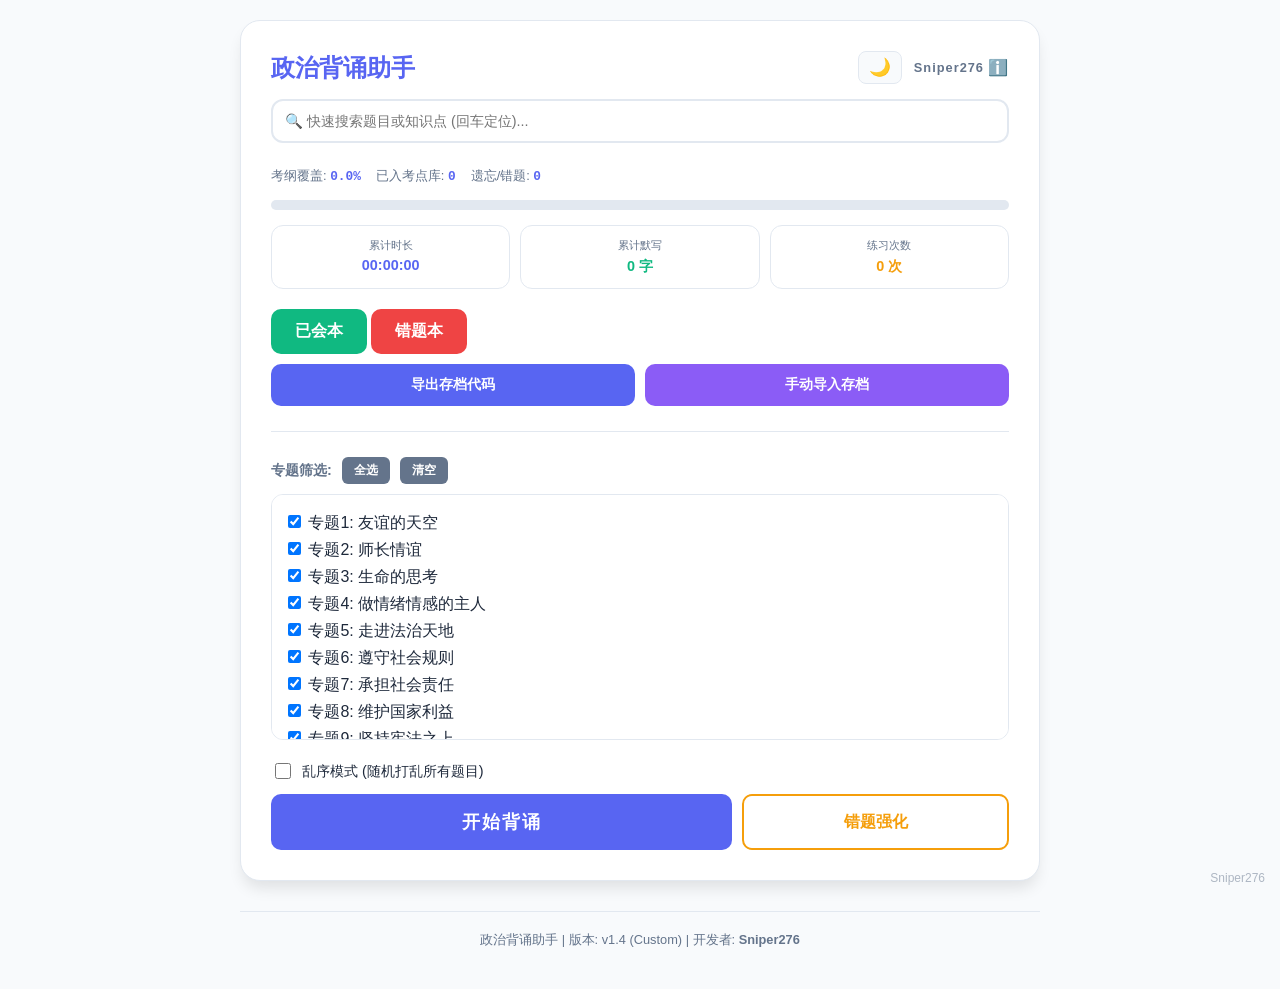
<file: index.html>
<!DOCTYPE html>
<html lang="zh-CN">
<head>
    <meta charset="UTF-8">
    <meta name="viewport" content="width=device-width, initial-scale=1.0">
    <title>政治背诵助手 - Sniper276</title>
    <link rel="stylesheet" href="style.css">
</head>
<body>
<div class="container">
    <!-- 1. 初始设置界面 -->
    <div id="setup-screen" class="card">
        <!-- 标题与署名行 -->
        <div style="display: flex; justify-content: space-between; align-items: center; margin-bottom: 15px;">
            <h1 style="margin: 0; color: var(--primary); font-size: 1.5rem;">政治背诵助手</h1>
            <div style="display: flex; gap: 12px; align-items: center;">
                <!-- 深色模式切换按钮 -->
                <button id="theme-toggle" style="background: var(--bg-body); border: 1px solid var(--border-color); cursor: pointer; font-size: 1.1rem; padding: 5px 10px; border-radius: 8px;">🌙</button>
                <span onclick="openAboutModal()" style="cursor: pointer; font-size: 0.8rem; color: var(--secondary); font-weight: bold; letter-spacing: 1px; display: flex; align-items: center; gap: 4px;">    Sniper276 <i style="font-style: normal; font-size: 1rem;">ℹ️</i></span>
            </div>
        </div>

        <!-- 全局搜索框 -->
        <div id="search-container" style="margin: 15px 0; position: relative;">
            <input type="text" id="global-search" placeholder="🔍 快速搜索题目或知识点 (回车定位)..." 
                   style="padding: 12px; border-radius: 12px; border: 2px solid var(--border-color); width: 100%; box-sizing: border-box; font-size: 0.9rem; background: var(--input-bg); color: var(--text-main); outline: none;">
            <div id="search-results" class="hidden" style="background: var(--bg-card); border: 1px solid var(--border-color); max-height: 250px; overflow-y: auto; position: absolute; top: 100%; left: 0; width: 100%; z-index: 1000; border-radius: 12px; box-shadow: var(--shadow);"></div>
        </div>
        
        <!-- 全局进度统计 -->
        <div class="stats-text" id="global-stats" style="margin-top: 20px;">
            <span>正在同步本地进度...</span>
            <span>错题: 0</span>
        </div>
		<div class="progress-container">
			<div id="global-progress-bar" class="progress-fill"></div>
		</div>

		<!-- 荣誉统计面板：增加了 margin-bottom 和背景色调整 -->
		<div id="honor-stats" style="display: grid; grid-template-columns: 1fr 1fr 1fr; gap: 10px; margin-top: 15px; margin-bottom: 20px; text-align: center;">
			<div style="background: var(--input-bg); padding: 12px; border-radius: 12px; border: 1px solid var(--border-color); box-shadow: inset 0 1px 0 rgba(255,255,255,0.05);">
				<div style="font-size: 0.7rem; color: var(--text-sub); margin-bottom: 4px;">累计时长</div>
				<div id="stat-time" style="font-weight: bold; color: var(--primary); font-size: 0.9rem;">00:00:00</div>
			</div>
			<div style="background: var(--input-bg); padding: 12px; border-radius: 12px; border: 1px solid var(--border-color); box-shadow: inset 0 1px 0 rgba(255,255,255,0.05);">
				<div style="font-size: 0.7rem; color: var(--text-sub); margin-bottom: 4px;">累计默写</div>
				<div id="stat-chars" style="font-weight: bold; color: var(--success); font-size: 0.9rem;">0 字</div>
			</div>
			<div style="background: var(--input-bg); padding: 12px; border-radius: 12px; border: 1px solid var(--border-color); box-shadow: inset 0 1px 0 rgba(255,255,255,0.05);">
				<div style="font-size: 0.7rem; color: var(--text-sub); margin-bottom: 4px;">练习次数</div>
				<div id="stat-sessions" style="font-weight: bold; color: var(--warning); font-size: 0.9rem;">0 次</div>
			</div>
		</div>

        <!-- 列表管理导航 -->
        <div class="nav-tabs">
            <button onclick="showListManager('mastered')" class="btn-success" style="flex: 1;">已会本</button>
            <button onclick="showListManager('wrong')" class="btn-danger" style="flex: 1;">错题本</button>
        </div>

        <!-- 存档导出/导入 -->
        <div style="margin-top: 10px; display: flex; gap: 10px;">
            <button onclick="openArchiveModal('export')" class="btn-sub" style="flex:1; background: var(--primary); font-size: 0.85rem; padding: 12px;">导出存档代码</button>
            <button onclick="openArchiveModal('import')" class="btn-sub" style="flex:1; background: #8b5cf6; font-size: 0.85rem; padding: 12px;">手动导入存档</button>
        </div>

        <hr style="margin: 25px 0; border: 0; border-top: 1px solid var(--border-color);">

        <!-- 专题选择 -->
        <div style="margin-bottom: 10px; display: flex; gap: 10px; align-items: center;">
            <span style="font-size: 0.9rem; font-weight: bold; color: var(--text-sub);">专题筛选:</span>
            <button onclick="toggleAll(true)" class="btn-sub" style="padding: 5px 12px; font-size: 0.75rem; border-radius: 6px;">全选</button>
            <button onclick="toggleAll(false)" class="btn-sub" style="padding: 5px 12px; font-size: 0.75rem; border-radius: 6px;">清空</button>
        </div>

        <div id="topic-list" style="max-height:220px; overflow-y:auto; margin: 10px 0; border:1px solid var(--border-color); padding:12px; border-radius: 12px; background: var(--input-bg); color: var(--text-main);"></div>
        
        <!-- 开始按钮区 -->
        <div style="margin-top: 20px; display: flex; flex-direction: column; gap: 12px;">
            <label style="cursor: pointer; display: flex; align-items: center; gap: 8px; font-size: 0.9rem; color: var(--text-main);">
                <input type="checkbox" id="chk-shuffle" style="width:16px; height:16px;"> 乱序模式 (随机打乱所有题目)
            </label>
            <div style="display: flex; gap: 10px;">
                <button onclick="startSession(false)" class="btn-primary" style="flex: 2; padding: 16px; font-size: 1.1rem; letter-spacing: 2px;">开始背诵</button>
                <button id="btn-wrong-mode" onclick="startSession(true)" class="btn-sub" style="flex: 1; border: 2px solid var(--warning); background: transparent; color: var(--warning);">错题强化</button>
            </div>
        </div>
    </div>

    <!-- 2. 练习/默写界面 -->
    <div id="quiz-screen" class="card hidden">
        <div class="stats-text">
            <span id="quiz-progress-text" style="font-weight: bold;">题目加载中...</span>
            <span id="quiz-percent">0%</span>
        </div>
        <div class="progress-container" style="height: 6px; margin: 10px 0 20px 0;">
            <div id="quiz-progress-bar" class="progress-fill"></div>
        </div>

        <div id="mode-indicator-container" style="display: flex; justify-content: space-between; align-items: center; margin-bottom: 15px;">
            <div id="mode-indicator" class="mode-tag"></div>
        </div>

        <div id="q-title" class="question"></div>
        
        <div class="keyword-area">
            <button onclick="showNextKeyword()" class="btn-sub" style="padding: 4px 12px; font-size: 0.75rem; border-radius: 20px; background: var(--bg-body); color: var(--text-sub); border: 1px solid var(--border-color);">💡 提示关键词 (Space)</button>
            <div id="keywords-container" style="margin-top:12px"></div>
        </div>

        <!-- 内容区域 -->
        <div id="content-area"></div>

        <!-- 关键词比对可视化 -->
        <div id="comparison-result" class="hidden" style="margin-top: 20px; padding: 15px; background: var(--bg-body); border: 1px solid var(--border-color); border-radius: 12px;">
            <div style="font-size: 0.8rem; color: var(--text-sub); margin-bottom: 10px; font-weight: bold;">关键词检出比对：</div>
            <div id="comparison-tags" style="display: flex; flex-wrap: wrap; gap: 8px;"></div>
        </div>

        <!-- 操作区 -->
        <div class="btn-group">
            <button id="btn-prev" onclick="goPrev()" class="btn-sub" style="background: var(--bg-body); color: var(--text-main); border: 1px solid var(--border-color);">上一题</button>
            <button id="btn-wrong" onclick="markWrong()" class="btn-danger">记不住/标错</button>
            <button id="btn-next" onclick="handleMainAction()" class="btn-primary" style="flex: 1;">已掌握/核对答案</button>
        </div>
    </div>

    <!-- 3. 已会/错题管理浮层 -->
    <div id="list-manager" class="list-manager">
        <div style="display: flex; justify-content: space-between; align-items: center; margin-bottom: 20px; position: sticky; top: 0; background: var(--bg-body); padding: 15px 0; border-bottom: 2px solid var(--border-color); z-index: 100;">
            <h2 id="list-title" style="margin:0; color: var(--primary);">列表管理</h2>
            <button onclick="closeListManager()" class="btn-sub" style="padding: 8px 20px;">返回主页</button>
        </div>
        <div id="list-content"></div>
    </div>

    <!-- 4. 存档管理弹窗 -->
    <div id="archive-modal" class="list-manager" style="background: rgba(0,0,0,0.7); display: none; align-items: center; justify-content: center; z-index: 9999;">
        <div class="card" style="width: 90%; max-width: 500px; margin: auto;">
            <h3 id="archive-title" style="margin-top:0;">存档管理</h3>
            <p style="font-size: 0.8rem; color: var(--text-sub); margin-bottom: 15px;">处理您的进度 JSON 代码：</p>
            
            <textarea id="archive-area" spellcheck="false" style="width: 100%; height: 200px; font-family: monospace; font-size: 0.75rem; padding: 10px; box-sizing: border-box; border: 1px solid var(--border-color); border-radius: 8px; background: var(--bg-body); color: var(--text-main);"></textarea>
            
			<!-- 在 textarea 下方，原本的一键复制按钮上面，增加一个一键清空按钮 -->
			<div style="display: flex; gap: 10px; margin-top: 10px;">
				<button onclick="copyArchiveCode()" class="btn-success" style="flex: 2;">一键复制存档代码</button>
				<button onclick="clearImportArea()" class="btn-sub" style="flex: 1; background: #64748b;">清空</button>
			</div>

            <div class="btn-group" style="margin-top: 15px;">
                <button onclick="closeArchiveModal()" class="btn-sub" style="flex:1">取消</button>
                <button id="btn-apply-archive" onclick="applyImport()" class="btn-primary" style="flex:1; background: #8b5cf6;">导入并同步</button>
            </div>
        </div>
    </div>
    
    <footer style="text-align: center; margin-top: 30px; padding: 20px; font-size: 0.8rem; color: var(--text-sub); border-top: 1px solid var(--border-color);">
        政治背诵助手 | 版本: v1.4 (Custom) | 开发者: <strong>Sniper276</strong>
    </footer>
    
	<div id="about-modal" class="list-manager" style="background: rgba(0,0,0,0.7); display: none; align-items: center; justify-content: center; z-index: 10001;">
		<div class="card" style="width: 85%; max-width: 320px; margin: auto; text-align: center; padding: 25px;">
			<!-- 开发者头像 -->
			<div style="margin-bottom: 15px;">
				<img src="avatar.jpg" onerror="this.src='https://via.placeholder.com/80?text=S'" 
					 style="width: 80px; height: 80px; border-radius: 50%; border: 3px solid var(--primary); padding: 2px;">
			</div>
			
			<h3 style="margin: 0; color: var(--text-main);">政治背诵助手</h3>
			<p style="font-size: 0.75rem; color: var(--text-sub); margin-top: 5px;">版本: v1.4.2 (Stable)</p>
			
			<hr style="border: 0; border-top: 1px solid var(--border-color); margin: 15px 0;">
			
			<!-- 致谢部分 -->
			<div style="text-align: left; background: var(--bg-body); padding: 10px; border-radius: 8px; margin-bottom: 20px;">
				<div style="font-size: 0.7rem; font-weight: bold; color: var(--primary); margin-bottom: 4px;">🙏 致谢</div>
				<p style="font-size: 0.7rem; color: var(--text-main); margin: 0; line-height: 1.4;">
					感谢 <strong>张思琪老师</strong> 在初三2班班级群提供的填空题答案（提纲核心来源）。
				</p>
			</div>

			<!-- 社交链接 -->
			<div style="display: flex; justify-content: space-around; margin-bottom: 20px;">
				<a href="https://github.com/Sniper-bit-coder" target="_blank" title="GitHub" style="text-decoration: none; font-size: 1.4rem;">🔗</a>
				<a href="mailto:timsniper276@gmail.com" title="Email" style="text-decoration: none; font-size: 1.4rem;">📧</a>
				<a href="https://t.me/sniper_276" target="_blank" title="Telegram" style="text-decoration: none; font-size: 1.4rem;">✈️</a>
			</div>

			<button onclick="closeAboutModal()" class="btn-primary" style="width: 100%; padding: 10px;">返回</button>
		</div>
	</div>
    
    <div class="watermark">Sniper276</div>
</div>

<!-- 脚本加载 -->
<script src="tigang_data.js"></script>
<script src="app-config.js"></script>
<script src="app-utils.js"></script>
<script src="app-ui.js"></script>
<script src="app-core.js"></script>
<script src="features.js"></script>
<script src="app-theme.js"></script>
</body>
</html>
</file>
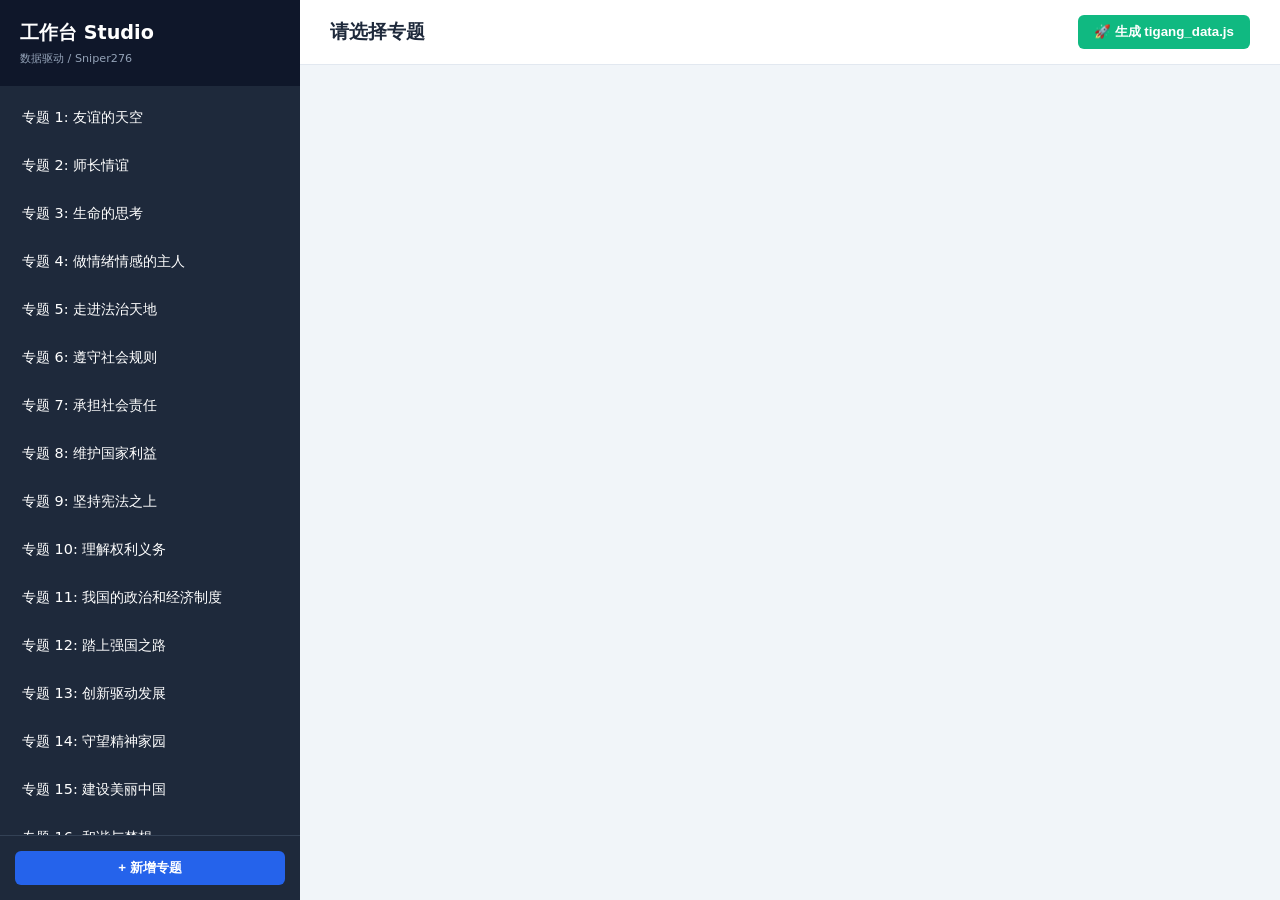
<file: dev-studio.html>
<!DOCTYPE html>
<html lang="zh-CN">
<head>
    <meta charset="UTF-8">
    <title>政治题库开发者工作台 - Sniper276</title>
    <style>
        :root { --p: #2563eb; --bg: #f1f5f9; --card: #ffffff; --text: #1e293b; }
        body { font-family: system-ui; background: var(--bg); color: var(--text); margin: 0; display: flex; height: 100vh; }
        
        /* 侧边栏：专题列表 */
        #sidebar { width: 300px; background: #1e293b; color: white; display: flex; flex-direction: column; }
        .sidebar-header { padding: 20px; background: #0f172a; }
        #topic-list { flex: 1; overflow-y: auto; padding: 10px; }
        .topic-item { padding: 12px; cursor: pointer; border-radius: 6px; margin-bottom: 5px; transition: 0.2s; font-size: 0.9rem; }
        .topic-item:hover { background: #334155; }
        .topic-item.active { background: var(--p); }

        /* 主编辑区 */
        #editor { flex: 1; display: flex; flex-direction: column; overflow: hidden; }
        .toolbar { padding: 15px 30px; background: white; border-bottom: 1px solid #e2e8f0; display: flex; gap: 10px; align-items: center; }
        #main-content { flex: 1; overflow-y: auto; padding: 30px; }

        /* 题目卡片 */
        .item-card { background: white; border: 1px solid #e2e8f0; border-radius: 12px; padding: 20px; margin-bottom: 20px; position: relative; }
        .item-card:hover { border-color: var(--p); box-shadow: 0 4px 12px rgba(0,0,0,0.05); }
        .item-row { margin-bottom: 15px; }
        label { display: block; font-size: 0.8rem; color: #64748b; margin-bottom: 5px; font-weight: bold; }
        input, textarea { width: 100%; padding: 10px; border: 1px solid #cbd5e1; border-radius: 6px; box-sizing: border-box; font-family: inherit; }
        textarea { height: 80px; resize: vertical; }

        /* 按钮样式 */
        .btn { padding: 8px 16px; border: none; border-radius: 6px; cursor: pointer; font-weight: 600; transition: 0.2s; }
        .btn-primary { background: var(--p); color: white; }
        .btn-danger { background: #ef4444; color: white; }
        .btn-export { background: #10b981; color: white; }
        .btn-add { background: #8b5cf6; color: white; margin-bottom: 20px; }

        /* 导出弹窗 */
        #modal { position: fixed; inset: 0; background: rgba(0,0,0,0.8); display: none; align-items: center; justify-content: center; z-index: 100; }
        .modal-body { background: white; width: 80%; height: 80%; border-radius: 12px; display: flex; flex-direction: column; padding: 20px; }
    </style>
</head>
<body>

    <div id="sidebar">
        <div class="sidebar-header">
            <h2 style="margin:0; font-size: 1.2rem;">工作台 Studio</h2>
            <p style="font-size: 0.7rem; color: #94a3b8; margin: 5px 0 0 0;">数据驱动 / Sniper276</p>
        </div>
        <div id="topic-list"></div>
        <div style="padding: 15px; border-top: 1px solid #334155;">
            <button class="btn btn-primary" style="width: 100%" onclick="addTopic()">+ 新增专题</button>
        </div>
    </div>

    <div id="editor">
        <div class="toolbar">
            <h3 id="current-topic-title" style="margin:0; flex:1;">请选择专题</h3>
            <button class="btn btn-export" onclick="exportJS()">🚀 生成 tigang_data.js</button>
        </div>
        <div id="main-content">
            <div id="items-container"></div>
            <button id="add-item-btn" class="btn btn-add" style="display:none" onclick="addItem()">+ 添加题目</button>
        </div>
    </div>

    <div id="modal">
        <div class="modal-body">
            <h3>生成成功！请复制下方内容替换原 tigang_data.js</h3>
            <textarea id="output-area" readonly style="flex:1; font-family: monospace; font-size: 12px; margin-bottom: 15px;"></textarea>
            <div style="text-align: right;">
                <button class="btn btn-primary" onclick="copyCode()">一键复制代码</button>
                <button class="btn btn-danger" onclick="document.getElementById('modal').style.display='none'">关闭</button>
            </div>
        </div>
    </div>

    <script src="tigang_data.js"></script>
    <script>
        let currentTopicIdx = null;
        let localData = typeof TIGANG_DATA !== 'undefined' ? JSON.parse(JSON.stringify(TIGANG_DATA)) : [];

        function renderSidebar() {
            const list = document.getElementById('topic-list');
            list.innerHTML = localData.map((t, index) => `
                <div class="topic-item ${currentTopicIdx === index ? 'active' : ''}" onclick="loadTopic(${index})">
                    专题 ${t.topic_index}: ${t.topic_name}
                </div>
            `).join('');
        }

        function loadTopic(index) {
            currentTopicIdx = index;
            renderSidebar();
            const topic = localData[index];
            document.getElementById('current-topic-title').innerText = topic.topic_name;
            document.getElementById('add-item-btn').style.display = 'block';
            renderItems();
        }

        function renderItems() {
            const container = document.getElementById('items-container');
            const items = localData[currentTopicIdx].items;
            
            container.innerHTML = items.map((item, i) => `
                <div class="item-card">
                    <button class="btn btn-danger" style="position:absolute; top:10px; right:10px; padding:4px 8px; font-size:12px;" onclick="removeItem(${i})">删除</button>
                    <div class="item-row">
                        <label>题目 ID (唯一标识)</label>
                        <input type="text" value="${item.id}" onchange="updateItem(${i}, 'id', this.value)">
                    </div>
                    <div class="item-row">
                        <label>问题描述</label>
                        <input type="text" value="${item.question}" onchange="updateItem(${i}, 'question', this.value)">
                    </div>
                    <div class="item-row">
                        <label>关键词 (用中/英文逗号分隔)</label>
                        <input type="text" value="${item.keywords.join(',')}" onchange="updateItem(${i}, 'keywords', this.value)">
                    </div>
                    <div class="item-row">
                        <label>标准答案要点 (每行一个要点)</label>
                        <textarea onchange="updateItem(${i}, 'points', this.value)">${item.points.join('\n')}</textarea>
                    </div>
                </div>
            `).join('');
        }

        function updateItem(itemIdx, field, value) {
            const topic = localData[currentTopicIdx];
            if (field === 'keywords') {
                topic.items[itemIdx].keywords = value.split(/[,，]/).map(s => s.trim()).filter(s => s);
            } else if (field === 'points') {
                topic.items[itemIdx].points = value.split('\n').map(s => s.trim()).filter(s => s);
            } else {
                topic.items[itemIdx][field] = value;
            }
        }

        function addItem() {
            localData[currentTopicIdx].items.push({
                id: `S${localData[currentTopicIdx].topic_index}-Q${Date.now().toString().slice(-4)}`,
                question: "",
                keywords: [],
                points: []
            });
            renderItems();
        }

        function removeItem(i) {
            if(confirm('确定删除吗？')) {
                localData[currentTopicIdx].items.splice(i, 1);
                renderItems();
            }
        }

        function addTopic() {
            const name = prompt("请输入专题名称:");
            if (name) {
                const newIdx = localData.length + 1;
                localData.push({
                    topic_index: newIdx,
                    topic_name: name,
                    items: []
                });
                renderSidebar();
            }
        }

        function exportJS() {
            const code = `const TIGANG_DATA = ${JSON.stringify(localData, null, 2)};`;
            document.getElementById('output-area').value = code;
            document.getElementById('modal').style.display = 'flex';
        }

        function copyCode() {
            const area = document.getElementById('output-area');
            area.select();
            document.execCommand('copy');
            alert('代码已复制！现在去替换 tigang_data.js 吧。');
        }

        // 初始化
        renderSidebar();
    </script>
</body>
</html>
</file>
<file: style.css>
/* --- 1. 定义全局颜色变量 --- */
:root {
    /* 浅色模式配色 */
    --primary: #5865f2;         /* 现代靛蓝 */
    --primary-hover: #4752c4;
    --success: #10b981;         /* 翡翠绿 */
    --warning: #f59e0b;         /* 琥珀黄 */
    --danger: #ef4444;          /* 珊瑚红 */
    --secondary: #64748b;       /* 板岩灰 */
    
    --bg-body: #f8fafc;         /* 极浅灰蓝背景 */
    --bg-card: #ffffff;         /* 纯白卡片 */
    --text-main: #1e293b;       /* 深石墨色文字 */
    --text-sub: #64748b;        /* 次要灰色文字 */
    --border-color: #e2e8f0;    /* 边框色 */
    --input-bg: #ffffff;
    --shadow: 0 10px 15px -3px rgba(0, 0, 0, 0.1);
    --transition: all 0.25s ease;
}

body.dark-mode {
    --bg-body: #0f172a;         /* 网页大背景 */
    --bg-card: #1e293b;         /* 大卡片背景 */
    --text-main: #f1f5f9;
    --text-sub: #94a3b8;
    --border-color: #334155;
    /* 修改这里：让方块背景比大背景稍微亮一点，更有层次感 */
    --input-bg: #2d3748;        
    --shadow: 0 10px 15px -3px rgba(0, 0, 0, 0.5);
}

/* --- 3. 基础布局与响应式 --- */
body { 
    font-family: 'PingFang SC', 'Hiragino Sans GB', 'Microsoft YaHei', sans-serif; 
    background: var(--bg-body); 
    margin: 0; 
    padding: 20px; 
    color: var(--text-main); 
    transition: var(--transition);
}

.container { 
    max-width: 800px; 
    margin: 0 auto; 
}

.card { 
    background: var(--bg-card); 
    padding: 30px; 
    border-radius: 20px; 
    box-shadow: var(--shadow); 
    margin-bottom: 20px; 
    transition: var(--transition);
    border: 1px solid var(--border-color);
}

/* 手机端适配：当屏幕宽度小于600px时执行 */
@media (max-width: 600px) {
    body { padding: 10px; }
    .card { padding: 15px; border-radius: 16px; }
    .question { font-size: 1.2rem !important; }
    button { padding: 10px 15px !important; font-size: 0.9rem !important; }
    .nav-tabs { flex-direction: column; } /* 导航按钮在手机上竖着排 */
}

/* --- 4. 题目与交互组件 --- */
.mode-tag { 
    display: inline-block; 
    padding: 6px 14px; 
    border-radius: 8px; 
    font-size: 0.8rem; 
    font-weight: bold; 
    margin-bottom: 10px; 
}
.mode-learn { background: #dbeafe; color: #1e40af; }
.mode-recall { background: #fef3c7; color: #92400e; }

.question { 
    font-size: 1.4rem; 
    font-weight: bold; 
    margin-bottom: 20px; 
    border-left: 6px solid var(--primary); 
    padding-left: 15px; 
    color: var(--text-main);
}

.keyword-area { margin-bottom: 15px; min-height: 40px; }
.keyword-tag { 
    display: inline-block; 
    background: var(--bg-body); 
    padding: 6px 12px; 
    border-radius: 8px; 
    margin-right: 8px; 
    margin-bottom: 8px;
    font-size: 0.85rem; 
    border: 1px solid var(--border-color); 
    color: var(--text-main);
}

.ans-item { 
    background: var(--bg-body); 
    border: 1px solid var(--border-color); 
    padding: 15px; 
    border-radius: 12px; 
    margin-bottom: 12px; 
    transition: var(--transition);
}

/* --- 5. 表单与按钮 --- */
input[type="text"] { 
    width: 100%; 
    padding: 12px; 
    border: 2px solid var(--border-color); 
    border-radius: 10px; 
    background: var(--input-bg);
    color: var(--text-main);
    box-sizing: border-box; 
    font-size: 1rem;
    outline: none;
    transition: border-color 0.2s;
}
input[type="text"]:focus { border-color: var(--primary); }

.btn-group { display: flex; gap: 12px; margin-top: 25px; flex-wrap: wrap; }
button { 
    padding: 12px 24px; 
    border: none; 
    border-radius: 10px; 
    cursor: pointer; 
    font-weight: bold; 
    transition: var(--transition); 
    font-size: 1rem; 
}
button:active { transform: scale(0.98); }
button:disabled { opacity: 0.4; cursor: not-allowed; }

.btn-primary { background: var(--primary); color: white; }
.btn-primary:hover { background: var(--primary-hover); }
.btn-success { background: var(--success); color: white; }
.btn-danger { background: var(--danger); color: white; }
.btn-sub { background: var(--secondary); color: white; }

/* --- 6. 进度条与统计 --- */
.progress-container {
    width: 100%;
    height: 10px;
    background: var(--border-color);
    border-radius: 20px;
    margin: 15px 0;
    overflow: hidden;
}
.progress-fill {
    height: 100%;
    background: linear-gradient(90deg, var(--primary), #818cf8);
    width: 0%;
    transition: width 0.4s ease;
}

.stats-text {
    font-size: 0.85rem;
    color: var(--text-sub);
    display: flex;
    justify-content: space-between;
}

/* --- 7. 各种列表管理弹窗 --- */
.list-manager {
    position: fixed;
    top: 0; left: 0; width: 100%; height: 100%;
    background: var(--bg-body);
    z-index: 1000;
    overflow-y: auto;
    padding: 20px;
    box-sizing: border-box;
    display: none; 
}

.list-item {
    background: var(--bg-card);
    border: 1px solid var(--border-color);
    padding: 15px;
    border-radius: 12px;
    margin-bottom: 10px;
    display: flex;
    justify-content: space-between;
    align-items: center;
}

/* --- 8. 动画效果 --- */
.hidden { display: none !important; }

.kw-perfect {
    background: #fef9c3 !important; 
    color: #854d0e !important;    
    border: 1px solid #facc15 !important;
    animation: shine 1.5s infinite;
}

@keyframes shine {
    0% { transform: scale(1); }
    50% { transform: scale(1.05); box-shadow: 0 0 15px rgba(250, 204, 21, 0.4); }
    100% { transform: scale(1); }
}

.perfect-banner {
    color: #eab308;
    font-weight: bold;
    font-size: 0.9rem;
    margin-top: 10px;
}

.watermark {
    position: fixed;
    bottom: 15px;
    right: 15px;
    font-size: 12px;
    color: var(--text-sub);
    opacity: 0.5;
    pointer-events: none;
}

/* --- 移动端专项优化 --- */

/* 1. 防止 iOS 点击输入框时自动缩放页面 */
@media screen and (max-width: 600px) {
    input[type="text"], textarea {
        font-size: 16px !important; 
    }
}

/* 2. 优化滚动条样式（深色模式下更美观） */
::-webkit-scrollbar {
    width: 6px;
}
::-webkit-scrollbar-track {
    background: transparent;
}
::-webkit-scrollbar-thumb {
    background: var(--border-color);
    border-radius: 10px;
}

/* 3. 提示框动画 */
@keyframes fadeUp {
    from { opacity: 0; transform: translate(-50%, 20px); }
    to { opacity: 1; transform: translate(-50%, 0); }
}

/* 4. 强化输入框在移动端的视觉（深色模式） */
textarea#archive-area {
    line-height: 1.5;
    border: 2px solid var(--border-color);
    resize: none; /* 禁止手动拉伸，防止撑破布局 */
}

/* --- 严谨学术风反馈 --- */

/* 1. 默写通过时的淡绿色确认（代表数据校验成功） */
.mastery-success {
    border-color: #10b981 !important;
    background: rgba(16, 185, 129, 0.03) !important;
}

/* 2. 统计数值高亮（强调数据而非荣誉） */
.stat-highlight {
    color: var(--primary);
    font-family: 'Consolas', monospace;
    font-weight: bold;
}

/* 添加到 style.css */
#about-modal a {
    transition: transform 0.2s;
    display: inline-block;
}

#about-modal a:active {
    transform: scale(1.2);
}

/* 针对移动端点击态的优化 */
#about-modal .card {
    animation: zoomIn 0.3s ease;
}

@keyframes zoomIn {
    from { opacity: 0; transform: scale(0.9); }
    to { opacity: 1; transform: scale(1); }
}
</file>
